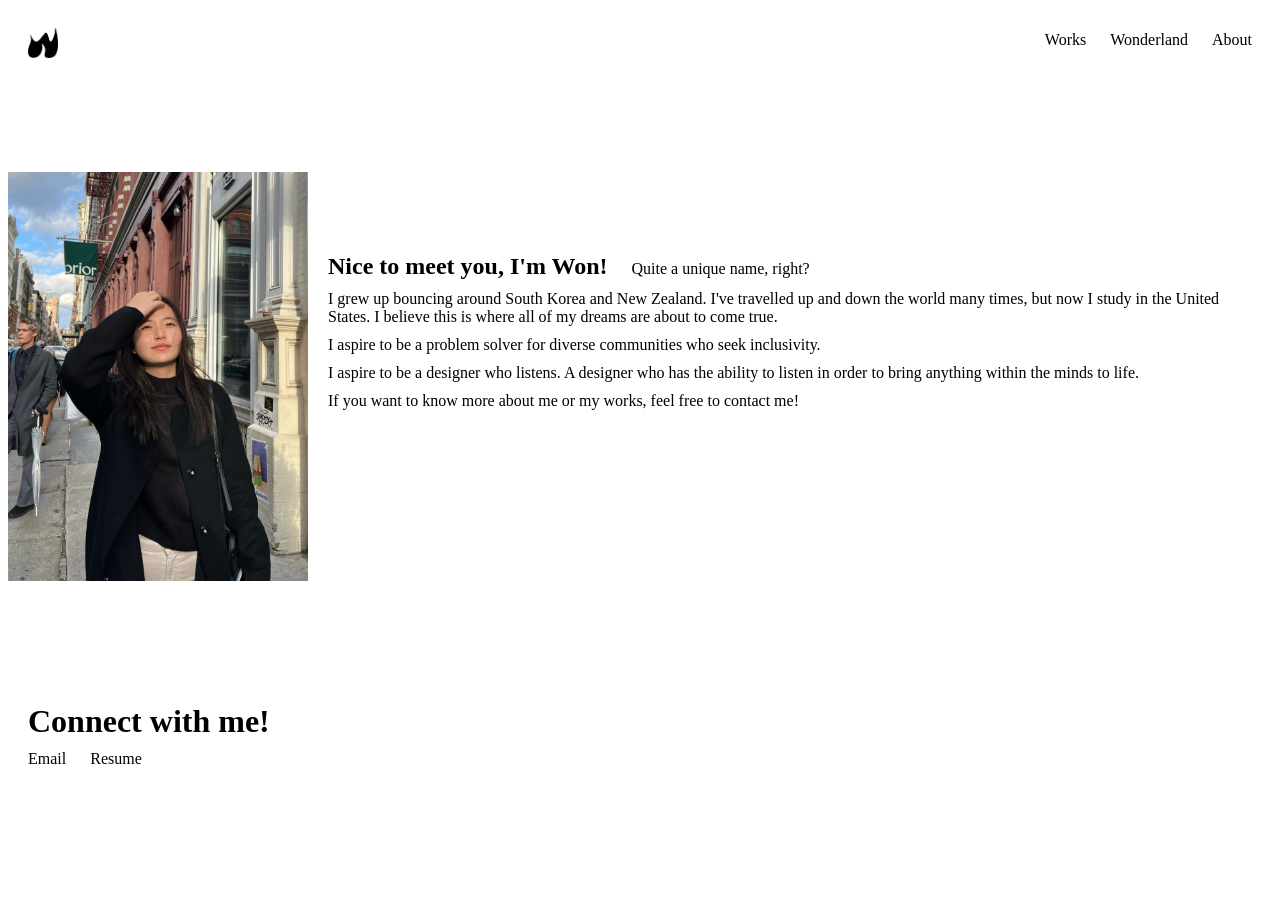
<file: index.html>
<!DOCTYPE html>
<html>
<head>
<title>Wonton</title>
    <link rel="stylesheet" href="css/style.css">
</head>
<body>
    <div class="navigation">
        <div class="logo">
            <img src="images/wonchoilogo.png" alt="wonchoilogo.png">
        </div>
        <nav class="nav-menu">
            <ul>
                <li><a href="works.html">Works</a></li>
                <li><a href="#">Wonderland</a></li>
                <li><a href="index.html">About</a></li>
            </ul>
        </nav>
    </div>
    <section class="heroImg">
        <div class="content">
            <img class="wonphoto" src="images/wonphoto.png" alt="Your Picture">
            <div class="text-content">
                <h1>Nice to meet you, I'm Won!</h1>
                <p class="quite">Quite a unique name, right?</p>
                <p>I grew up bouncing around South Korea and New Zealand. I've travelled up and down the world many times, but now I study in the United States. I believe this is where all of my dreams are about to come true.</p>
                <p>I aspire to be a problem solver for diverse communities who seek inclusivity.</p>
                <p>I aspire to be a designer who listens. A designer who has the ability to listen in order to bring anything within the minds to life.</p>
                <p>If you want to know more about me or my works, feel free to contact me!</p>
            </div>
        </div>
    </section>
        <header>
            <!-- Your header content goes here -->
        </header>
    
        <section class="heroImg">
            <div class="content">
                <!-- Your hero image content goes here -->
            </div>
        </section>
    
        <footer>
            <h1>Connect with me!</h1>
            <div class="footer-links">
                <a href="#">Email</a>
                <a href="#">Resume</a>
            </div>
        </footer>
</body>
</html>
</file>
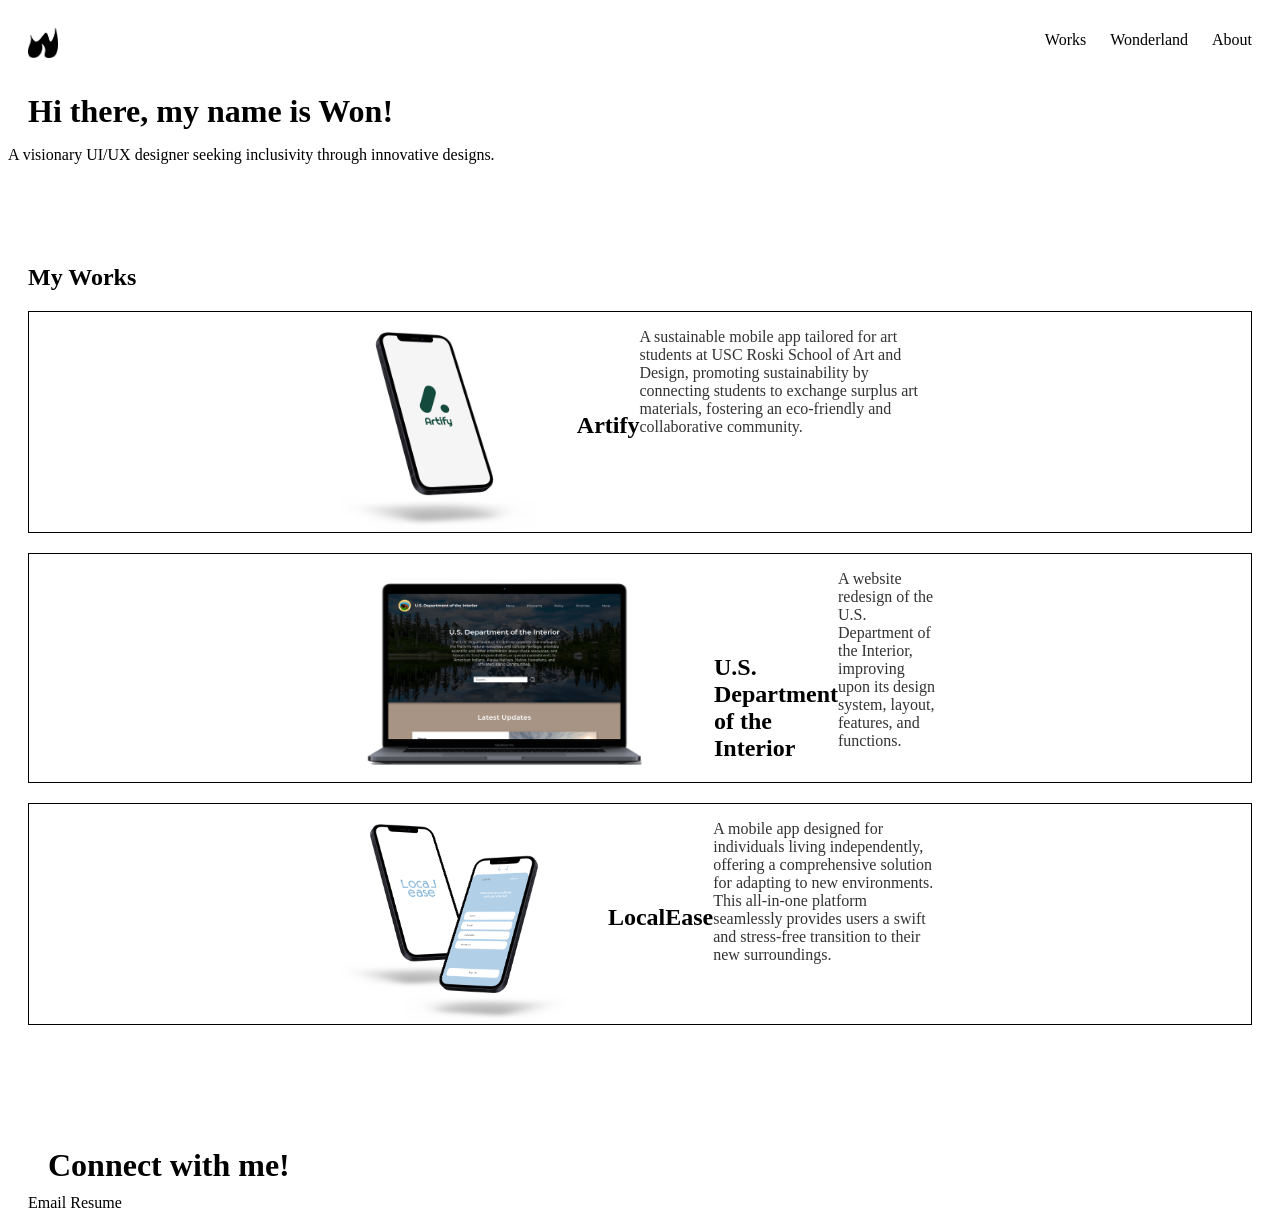
<file: works.html>
<!DOCTYPE html>
<html>
<head>
<title>Wonton</title>
    <link rel="stylesheet" href="css/worksstyle.css">
</head>
<body>
    <div class="navigation">
        <div class="logo">
            <img src="images/wonchoilogo.png" alt="wonchoilogo.png">
        </div>
        <nav class="nav-menu">
            <ul>
                <li><a href="works.html">Works</a></li>
                <li><a href="#">Wonderland</a></li>
                <li><a href="index.html">About</a></li>
            </ul>
        </nav>
    </div>
    <h1 id="hithere">Hi there, my name is Won!</h1>
    <p id="visionary">A visionary UI/UX designer seeking inclusivity through innovative designs.</p>
    <div>
        <h2>My Works</h2>
    </div>
<section class="content-section">
    <div class="content">
        <img class="artifyimg" src="images/artify17.png" alt="artify.png">
        <h2>Artify</h2>
        <p id="artifydescription">A sustainable mobile app tailored for art students at USC Roski School of Art and Design, promoting sustainability by connecting students to exchange surplus art materials, fostering an eco-friendly and collaborative community.</p>
    </div>
</section>
<section class="content-section">
    <div class="content">
        <img class="usdoiimg" src="images/usdoi17.png" alt="usdoi.png">
        <h2>U.S. Department of the Interior</h2>
        <p>A website redesign of the U.S. Department of the Interior, improving upon its design system, layout, features, and functions.</p>
    </div>
</section>
<section class="content-section">
    <div class="content">
        <img src="images/localease17.png" alt="localease.png">
        <h2>LocalEase</h2>
        <p>A mobile app designed for individuals living independently, offering a comprehensive solution for adapting to new environments. This all-in-one platform seamlessly provides users a swift and stress-free transition to their new surroundings.</p>
    </div>
</section>
        <footer>
            <h1>Connect with me!</h1>
            <div class="footer-links">
                <a href="#">Email</a>
                <a href="#">Resume</a>
            </div>
        </footer>
</body>
</html>
</file>
<file: css/style.css>
.navigation {
    color: #fff;
    padding: 10px 20px;
    display: flex;
    justify-content: space-between; /* Space items evenly between the start and end of the container */
    align-items: center; /* Align items vertically */
}
.logo img {
    width: 30px; /* Adjust width as needed */
    height: auto;
    padding-right: 30px;
    padding-top: 10px;
}
.nav-menu ul {
    list-style-type: none;
    padding: 0;
    margin: 0;
}

.nav-menu ul li {
    display: inline-block;
    margin-left: 20px;
}

.nav-menu ul li:first-child {
    margin-left: 0;
}

.nav-menu {
    /* No need to add margin-left: auto */
}
.nav-menu ul li a {
    text-decoration: none; /* Remove underline */
    color: #000000; /* Set color to black */
}
footer {
    background-color: #ffffff; /* Background color for the footer */
    color: #000000; /* Text color for the footer */
    padding-top: 100px; /* Padding around the content inside the footer */
    padding-left: 20px;
}

h1 {
    margin-bottom: 10px; /* Add space between h1 and links */
}

.footer-links {
    display: inline-block;
}

.footer-links a {
    color: #000000; /* Text color for the links */
    text-decoration: none; /* Remove underline */
    margin-right: 20px; /* Add space between links */
}

.footer-links a:last-child {
    margin-right: 0; /* Remove margin from the last link */
}
.heroImg .content {
    display: flex;
    align-items: center; /* Align items vertically */
}

.wonphoto {
    width: 300px;
    height: auto;
    padding-top: 100px;
}

.text-content {
    margin-left: 20px; /* Add spacing between image and text */
}

.text-content h1,
.text-content p,
.text-content button {
    display: inline-block;
    margin: 0;
    margin-right: 20px; /* Add spacing between text elements */
    padding-top: 10px
}
</file>
<file: css/worksstyle.css>
.navigation {
    color: #fff;
    padding: 10px 20px;
    display: flex;
    justify-content: space-between;
    align-items: center; 
}
.logo img {
    width: 30px; 
    height: auto;
    padding-right: 30px;
    padding-top: 10px;
}
.nav-menu ul {
    list-style-type: none;
    padding: 0;
    margin: 0;
}

.nav-menu ul li {
    display: inline-block;
    margin-left: 20px;
}

.nav-menu ul li:first-child {
    margin-left: 0;
}

.nav-menu ul li a {
    text-decoration: none; 
    color: #000000; 
}
footer {
    background-color: #ffffff; 
    color: #000000; 
    padding-top: 100px; 
    padding-left: 20px;
}

h1 {
    margin-bottom: 10px;
    padding-left: 20px; 
}
.footer-links {
    display: inline-block;
}

.footer-links a {
    color: #000000; 
    text-decoration: none; 
}

.footer-links a:last-child {
    margin-right: 0; 
}
.heroImg .content {
    display: flex;
    align-items: center; 
}

.wonphoto {
    width: 300px;
    height: auto;
    padding-top: 100px;
}

.text-content {
    margin-left: 20px; 
}

.text-content h1,
.text-content p {
    display: inline-block;
    margin: 0;
    margin-right: 20px; 
    padding-top: 10px;
}

h2 {
    padding-left: 20px;
    margin-top: 100px;
}

.content-section {
    border: 1.5px solid #000;
    margin-left: 20px;
    margin-right: 20px;
    margin-top: 20px;
    display: flex; /* Use flexbox */
    align-items: center; /* Center items vertically */
}

.content {
    max-width: 600px; 
    margin: 0 auto;
    display: flex; /* Use flexbox */
}

.content img {
    width: auto; /* Adjust image width */
    height: 200px;
    margin-right: 20px; /* Add space between image and text */
    margin-top: 20px;
}

.content h2 {
    color: #000;
}

.content p {
    color: #333;
}
</file>
